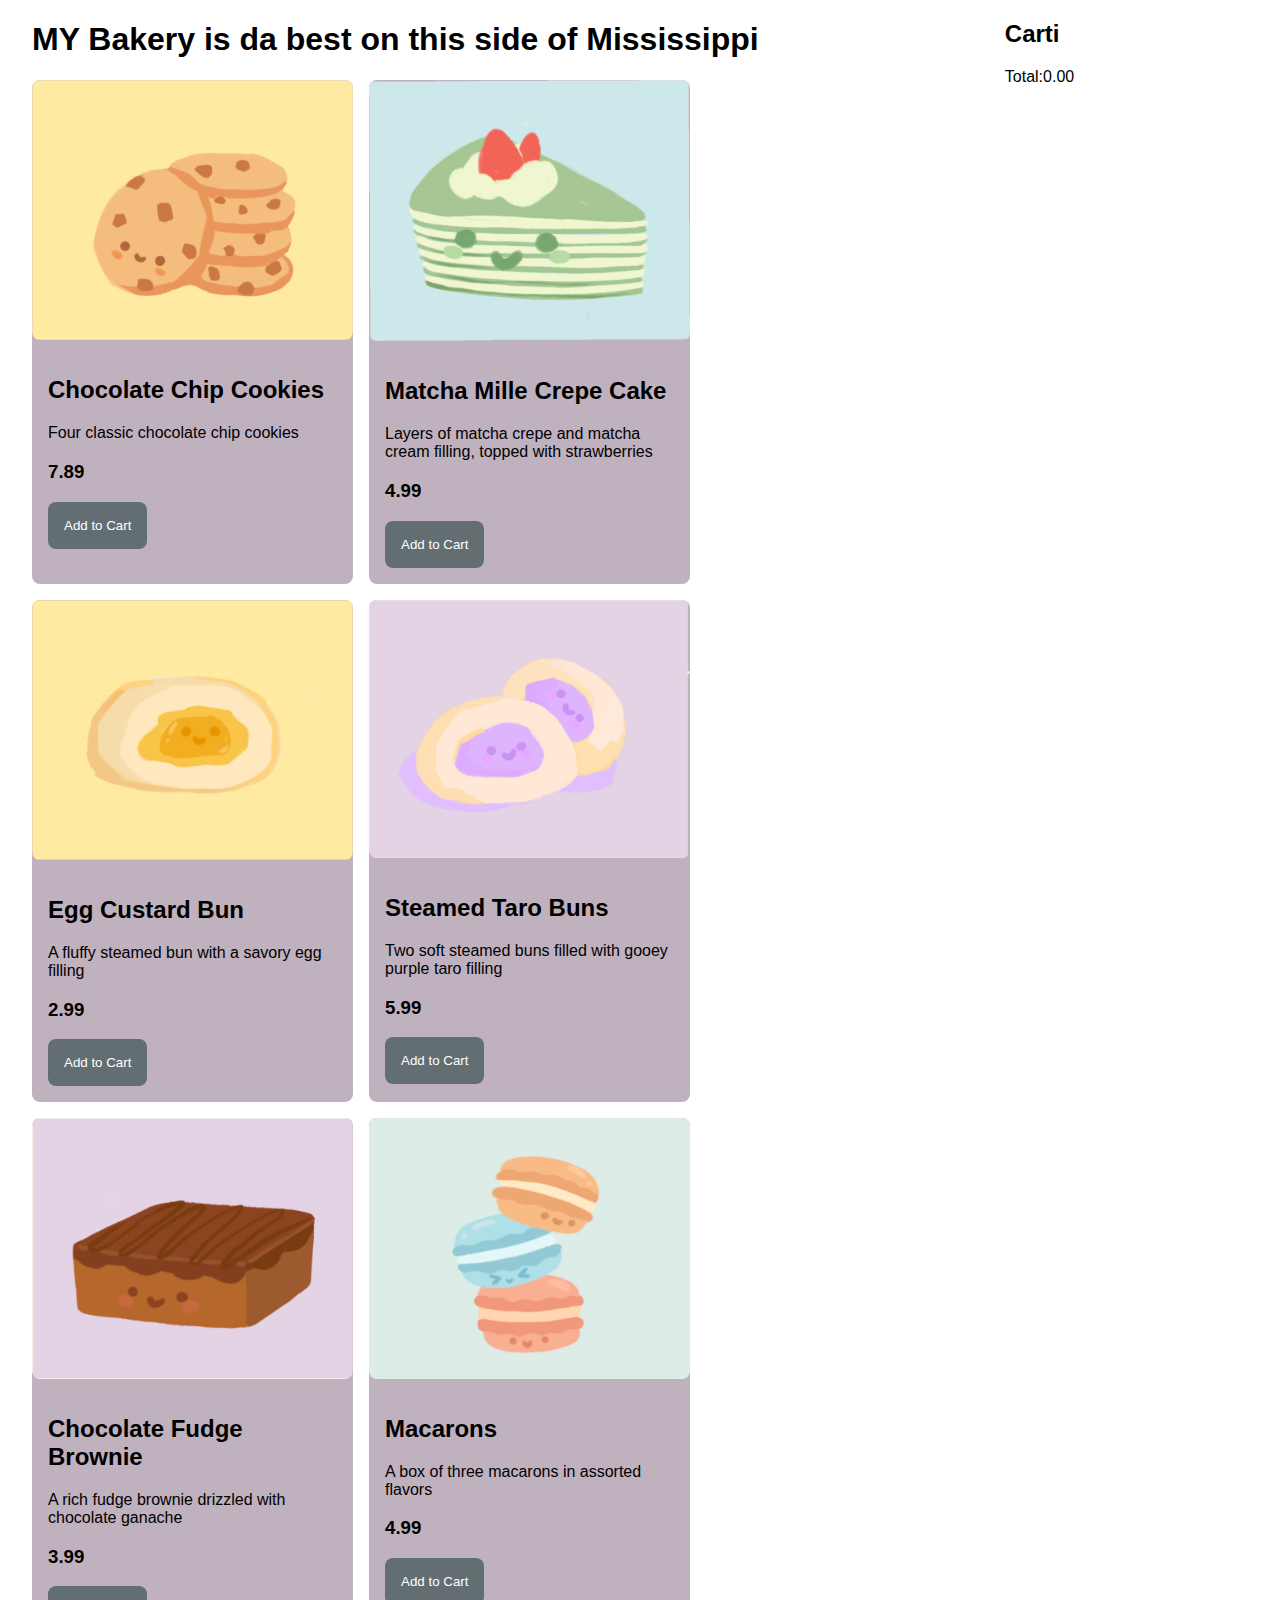
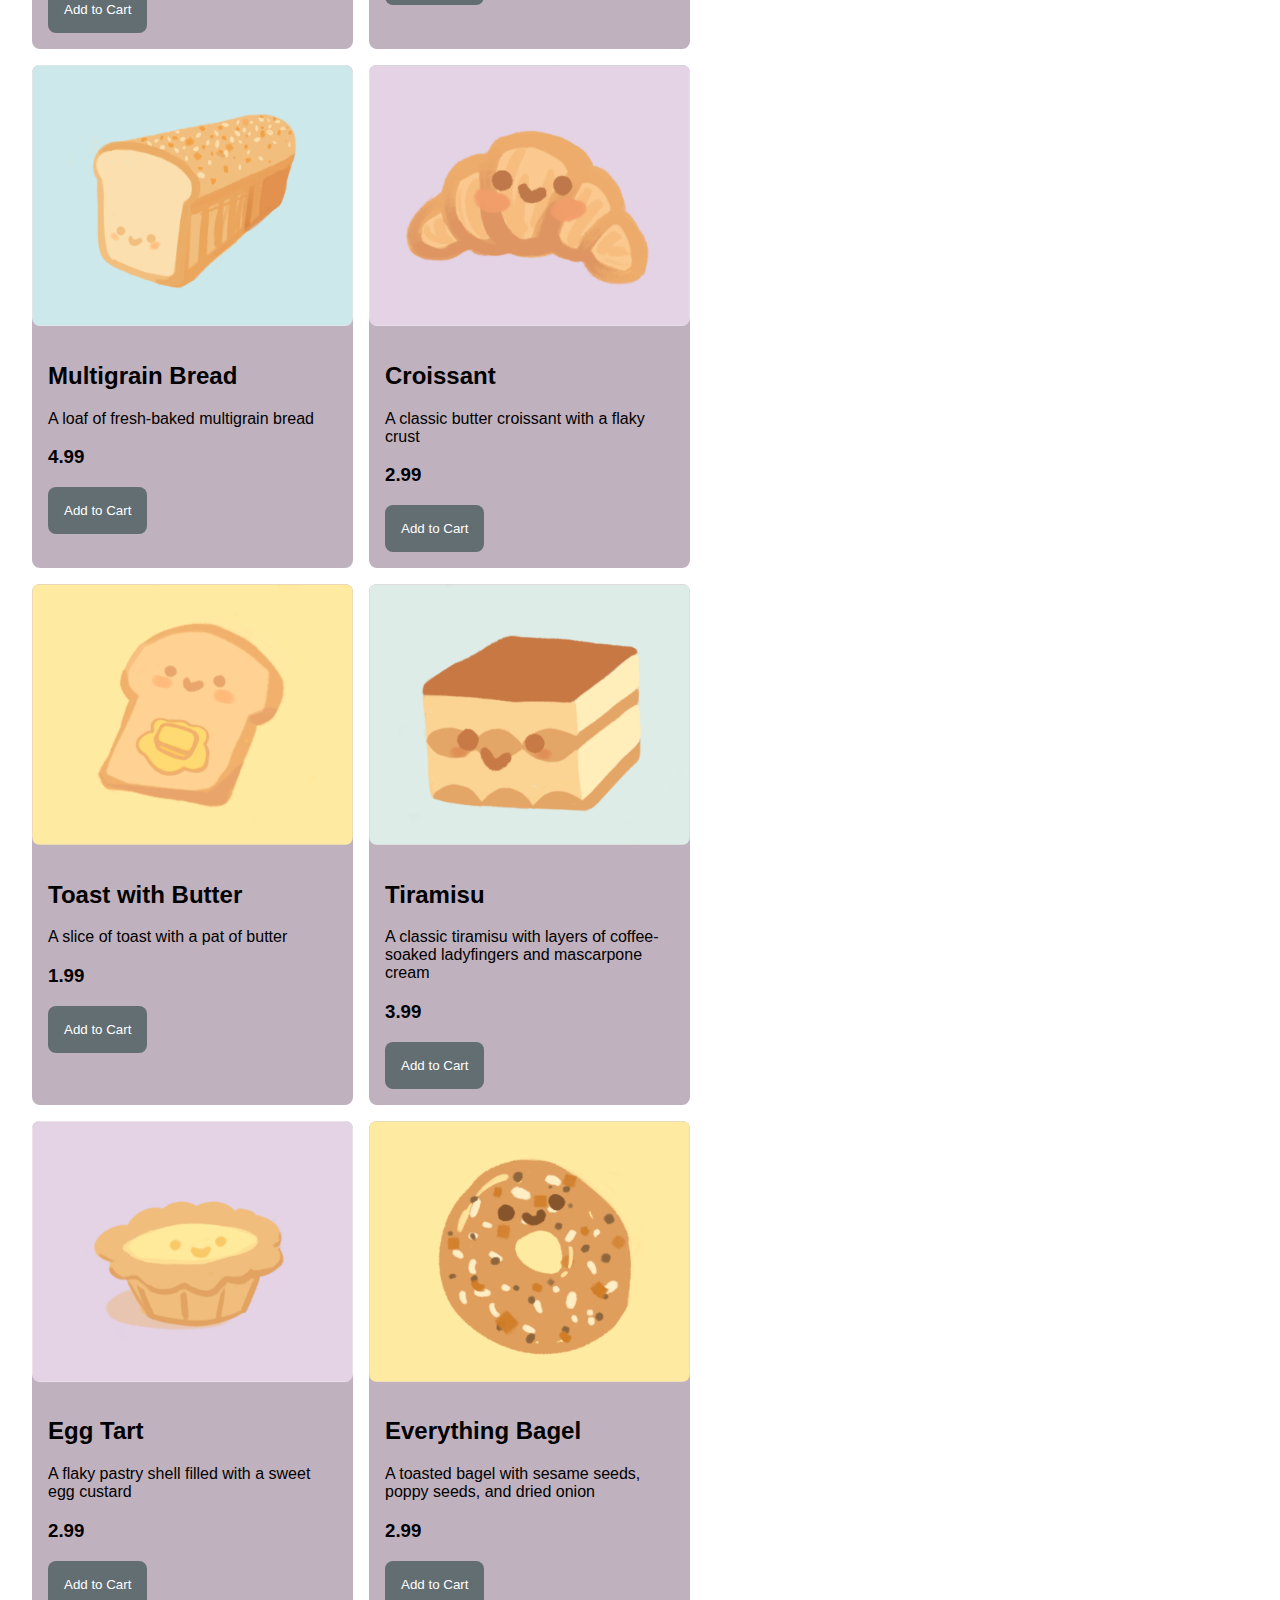
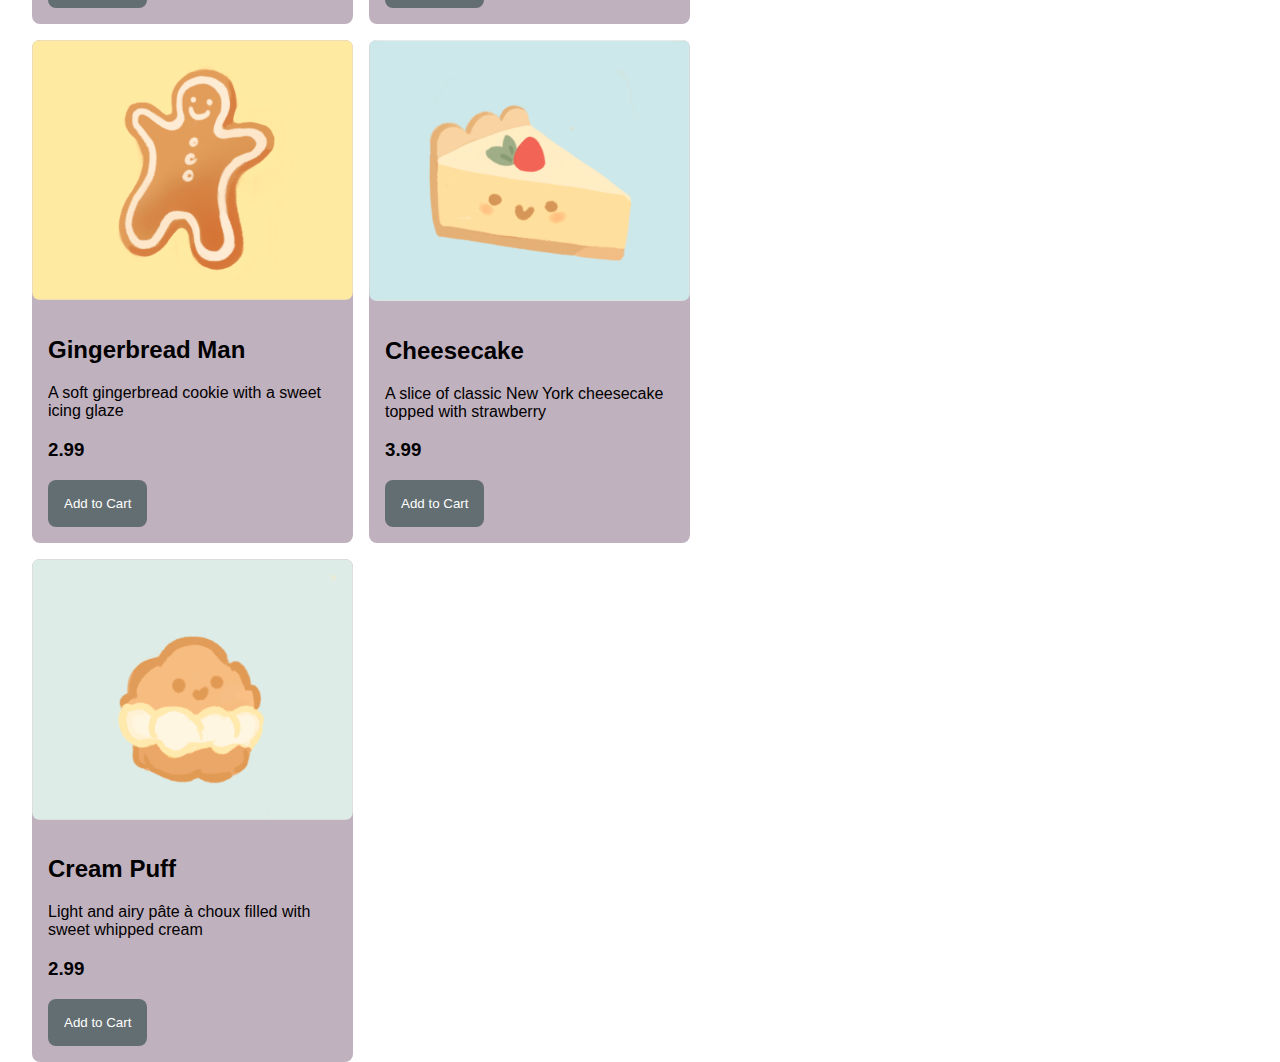
<file: index.html>
<!doctype html><html lang="en"><head><meta charset="utf-8"/><link rel="icon" href="./favicon.ico"/><meta name="viewport" content="width=device-width,initial-scale=1"/><meta name="theme-color" content="#000000"/><meta name="description" content="Web site created using create-react-app"/><link rel="apple-touch-icon" href="./logo192.png"/><link rel="manifest" href="./manifest.json"/><title>MY Bakery is da best on this side of Mississippi</title><script defer="defer" src="./static/js/main.1f7b93df.js"></script><link href="./static/css/main.c391159d.css" rel="stylesheet"></head><body><noscript>You need to enable JavaScript to run this app.</noscript><div id="root"></div></body></html>
</file>
<file: static/css/main.c391159d.css>
body{-webkit-font-smoothing:antialiased;-moz-osx-font-smoothing:grayscale;font-family:-apple-system,BlinkMacSystemFont,Segoe UI,Roboto,Oxygen,Ubuntu,Cantarell,Fira Sans,Droid Sans,Helvetica Neue,sans-serif;margin:0}code{font-family:source-code-pro,Menlo,Monaco,Consolas,Courier New,monospace}.App{display:flex;flex-direction:row;justify-content:space-around;padding-left:2rem;padding-right:2rem}.button{background-color:#636e72;border:none;border-radius:.5rem;color:#fff;padding:1rem}.button:hover{background-color:#272c2e}.BakeryListContainer{width:100%}.BakeryList{flex-direction:row;flex-wrap:wrap;gap:1rem}.BakeryItem,.BakeryList{display:flex;justify-content:flex-start}.BakeryItem{align-items:flex-start;background-color:#c0b1bf;border-radius:.5rem;flex-direction:column;width:33%}.BakeryItem:hover{background-color:#b2bec3}.BakeryItem>img{border-radius:.5rem;width:100%}.BakeryItemContent{padding:1rem}.CartListContainer{width:25%}
/*# sourceMappingURL=main.c391159d.css.map*/
</file>
